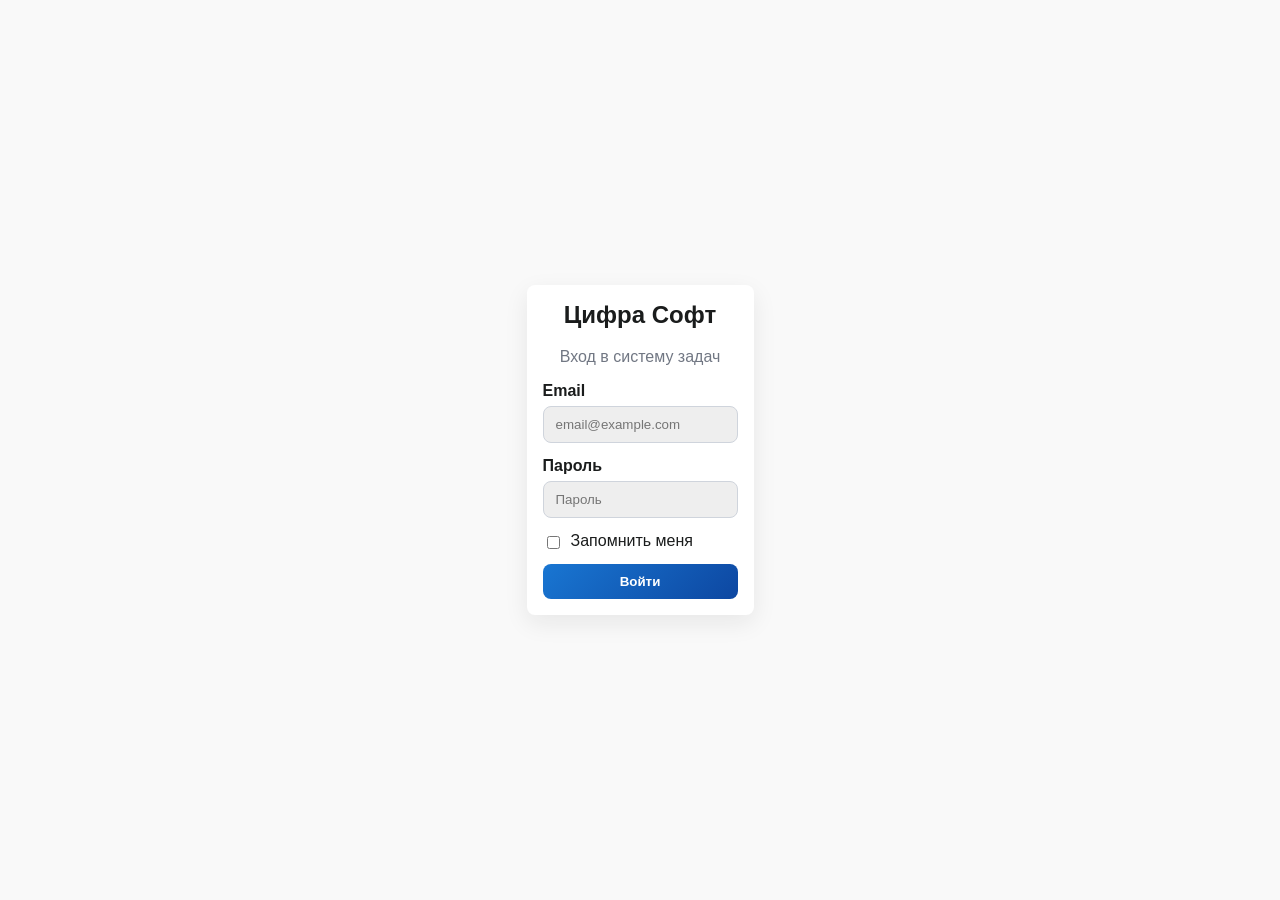
<file: public/login.html>
<!DOCTYPE html>
<html lang="ru">
<head>
    <meta charset="UTF-8" />
    <meta name="viewport" content="width=device-width, initial-scale=1.0" />
    <title>Вход — Цифра Софт</title>
    <link rel="stylesheet" href="css/style.css" />
    <style>
        .login-form { max-width: 400px; margin: 0 auto; }
        .login-form label { display: block; margin-bottom: 6px; font-weight: 600; }
        .login-form input {
            width: 100%; padding: 10px 12px; border-radius: var(--radius);
            border: 1px solid #cfd4dc; margin-bottom: 14px;
        }
        .login-error { color: #c62828; margin-bottom: 12px; font-size: 14px; }
        .hidden { display: none; }
        .remember-row {
            display: flex;
            align-items: center;
            gap: 8px;
            margin-bottom: 14px;
        }
        .remember-row input {
            width: auto;
            margin-bottom: 0;
        }
        .remember-row label {
            margin-bottom: 0;
            font-weight: normal;
        }
    </style>
</head>
<body>
    <main class="login-wrap">
        <section class="card login-form">
            <h1 style="text-align:center;margin-top:0">Цифра Софт</h1>
            <p class="muted" style="text-align:center">Вход в систему задач</p>
            <div id="loginError" class="login-error hidden"></div>
            <form id="loginForm">
                <label for="email">Email</label>
                <input id="email" name="email" type="email" placeholder="email@example.com" autocomplete="username" required />
                <label for="password">Пароль</label>
                <input id="password" name="password" type="password" placeholder="Пароль" autocomplete="current-password" required />
                <div class="remember-row">
                    <input type="checkbox" id="rememberMe" />
                    <label for="rememberMe">Запомнить меня</label>
                </div>
                <button type="submit" class="btn btn-primary" style="width:100%">Войти</button>
            </form>
        </section>
    </main>

    <script src="js/auth.js"></script>
    <script>
        (async function () {
            // Проверяем, есть ли уже активная сессия
            const TOKEN_KEY = "cifra_soft_token";
            const USER_KEY = "cifra_soft_user";
            
            let token = localStorage.getItem(TOKEN_KEY);
            let user = localStorage.getItem(USER_KEY);
            
            if (!token || !user) {
                token = sessionStorage.getItem(TOKEN_KEY);
                user = sessionStorage.getItem(USER_KEY);
            }
            
            if (token && user) {
                // Проверяем валидность токена
                try {
                    const res = await fetch("https://cifra-tasks.onrender.com/api/auth/me", {
                        headers: { "Authorization": `Bearer ${token}` }
                    });
                    if (res.ok) {
                        window.location.href = "dashboard.html";
                        return;
                    }
                } catch(e) {
                    // Токен невалидный, чистим
                    localStorage.removeItem(TOKEN_KEY);
                    localStorage.removeItem(USER_KEY);
                    sessionStorage.removeItem(TOKEN_KEY);
                    sessionStorage.removeItem(USER_KEY);
                }
            }
            
            // Восстанавливаем последний email если есть
            const lastEmail = localStorage.getItem("last_user_email");
            if (lastEmail) {
                document.getElementById("email").value = lastEmail;
                document.getElementById("password").focus();
            }
            
            const form = document.getElementById("loginForm");
            const emailInput = document.getElementById("email");
            const passwordInput = document.getElementById("password");
            const rememberCheckbox = document.getElementById("rememberMe");
            const errorDiv = document.getElementById("loginError");
            
            // Если пользователь уже вводил email и ставил галочку "Запомнить меня" ранее
            const lastRemember = localStorage.getItem("last_remember_me");
            if (lastRemember === "true") {
                rememberCheckbox.checked = true;
            }
            
            form.addEventListener("submit", async (e) => {
                e.preventDefault();
                errorDiv.classList.add("hidden");
                errorDiv.textContent = "";
                
                const email = emailInput.value.trim().toLowerCase();
                const password = passwordInput.value;
                const rememberMe = rememberCheckbox.checked;
                
                if (!email || !password) {
                    errorDiv.textContent = "Заполните email и пароль";
                    errorDiv.classList.remove("hidden");
                    return;
                }
                
                try {
                    const res = await fetch("https://cifra-tasks.onrender.com/api/auth/login", {
                        method: "POST",
                        headers: { "Content-Type": "application/json" },
                        body: JSON.stringify({ email, password }),
                    });
                    const data = await res.json();
                    
                    if (!res.ok || !data.success) {
                        throw new Error(data.message || "Ошибка входа");
                    }
                    
                    // Сохраняем последний email (всегда, независимо от чекбокса)
                    localStorage.setItem("last_user_email", email);
                    localStorage.setItem("last_remember_me", rememberMe);
                    
                    // Сохраняем токен и данные пользователя
                    if (rememberMe) {
                        localStorage.setItem("cifra_soft_token", data.token);
                        localStorage.setItem("cifra_soft_user", JSON.stringify(data.user));
                        // Чистим sessionStorage если там что-то было
                        sessionStorage.removeItem("cifra_soft_token");
                        sessionStorage.removeItem("cifra_soft_user");
                    } else {
                        sessionStorage.setItem("cifra_soft_token", data.token);
                        sessionStorage.setItem("cifra_soft_user", JSON.stringify(data.user));
                        // Чистим localStorage если там что-то было
                        localStorage.removeItem("cifra_soft_token");
                        localStorage.removeItem("cifra_soft_user");
                    }
                    
                    window.location.href = "dashboard.html";
                } catch (err) {
                    errorDiv.textContent = err.message || "Ошибка входа";
                    errorDiv.classList.remove("hidden");
                }
            });
        })();
    </script>
</body>
</html>
</file>
<file: public/css/style.css>
:root {
  --primary: #1976d2;
  --primary-dark: #0d47a1;
  --bg: #f9f9f9;
  --surface: #ffffff;
  --surface-soft: #eeeeee;
  --text: #1a1c1c;
  --muted: #717783;
  --radius: 8px;
  --shadow: 0 8px 24px rgba(26, 28, 28, 0.08);
}

* {
  box-sizing: border-box;
}

body {
  margin: 0;
  font-family: Inter, "Segoe UI", Roboto, Arial, sans-serif;
  background: var(--bg);
  color: var(--text);
}

a {
  color: inherit;
  text-decoration: none;
}

.container {
  max-width: 1280px;
  margin: 0 auto;
  padding: 20px;
}

.topbar {
  background: var(--surface);
  box-shadow: var(--shadow);
  position: sticky;
  top: 0;
  z-index: 50;
}

.topbar-inner {
  display: flex;
  align-items: center;
  justify-content: space-between;
  gap: 16px;
  padding: 14px 20px;
}

.brand {
  font-weight: 700;
  color: var(--primary-dark);
}

.nav {
  display: flex;
  flex-wrap: wrap;
  gap: 8px;
}

.nav a {
  padding: 8px 12px;
  border-radius: var(--radius);
  color: var(--muted);
}

.nav a.active,
.nav a:hover {
  background: #eaf3fe;
  color: var(--primary-dark);
}

.page-title {
  margin: 0 0 16px;
}

.grid {
  display: grid;
  gap: 16px;
}

.grid-3 {
  grid-template-columns: repeat(3, minmax(0, 1fr));
}

.grid-2 {
  grid-template-columns: repeat(2, minmax(0, 1fr));
}

.card {
  background: var(--surface);
  border-radius: var(--radius);
  box-shadow: var(--shadow);
  padding: 16px;
}

.metric {
  font-size: 34px;
  font-weight: 700;
  color: var(--primary-dark);
}

.muted {
  color: var(--muted);
}

.btn {
  border: 0;
  border-radius: var(--radius);
  padding: 10px 14px;
  cursor: pointer;
  font-weight: 600;
}

.btn-primary {
  color: #fff;
  background: linear-gradient(135deg, var(--primary), var(--primary-dark));
}

.btn-secondary {
  background: #e3edf8;
  color: var(--primary-dark);
}

.btn-danger {
  background: #fce8e8;
  color: #b71c1c;
}

.toolbar {
  display: flex;
  flex-wrap: wrap;
  gap: 10px;
  align-items: center;
  margin-bottom: 12px;
}

input,
select,
textarea {
  border: 0;
  border-radius: var(--radius);
  padding: 9px 10px;
  background: var(--surface-soft);
  width: 100%;
}

table {
  width: 100%;
  border-collapse: collapse;
}

th,
td {
  text-align: left;
  padding: 12px 8px;
}

th {
  color: var(--muted);
  font-size: 12px;
  text-transform: uppercase;
  letter-spacing: 0.04em;
}

tr:nth-child(even) td {
  background: #fafafa;
}

.login-wrap {
  min-height: 100vh;
  display: grid;
  place-items: center;
  padding: 20px;
}

.role-cards {
  display: grid;
  grid-template-columns: repeat(3, minmax(220px, 1fr));
  gap: 18px;
  width: 100%;
  max-width: 980px;
}

.role-card {
  background: #fff;
  border-radius: var(--radius);
  box-shadow: var(--shadow);
  padding: 24px;
  cursor: pointer;
}

.role-card:hover {
  transform: translateY(-2px);
}

.status-chip {
  display: inline-block;
  padding: 4px 10px;
  border-radius: 999px;
  font-size: 12px;
  font-weight: 600;
}

.status-new { background: #e3f2fd; color: #0d47a1; }
.status-progress { background: #fff3e0; color: #e65100; }
.status-review { background: #ede7f6; color: #4527a0; }
.status-done { background: #e8f5e9; color: #1b5e20; }
.status-overdue { background: #ffebee; color: #b71c1c; }

.task-overdue td {
  border-left: 3px solid #b71c1c;
  background: #fff5f5 !important;
}

.dashboard-grid {
  display: grid;
  grid-template-columns: 2fr 1fr;
  gap: 16px;
}

.widget-list {
  list-style: none;
  margin: 0;
  padding: 0;
}

.widget-list li {
  padding: 8px 0;
  border-bottom: 1px dashed #d9e3ef;
}

.widget-list li:last-child {
  border-bottom: 0;
}

.metric-danger { color: #b71c1c; }
.metric-warn { color: #ef6c00; }

.calendar {
  display: grid;
  grid-template-columns: repeat(7, 1fr);
  gap: 6px;
}

.calendar-cell {
  background: #f2f5f9;
  border-radius: 6px;
  text-align: center;
  padding: 8px 0;
  font-size: 12px;
}

.calendar-cell.today {
  background: #1976d2;
  color: #fff;
  font-weight: 700;
}

.kanban {
  display: grid;
  grid-template-columns: repeat(4, minmax(240px, 1fr));
  gap: 14px;
}

.kanban-col {
  background: #f1f4f8;
  border-radius: var(--radius);
  padding: 12px;
  min-height: 420px;
}

.task-item {
  background: #fff;
  border-radius: var(--radius);
  padding: 10px;
  margin-bottom: 10px;
  box-shadow: var(--shadow);
  cursor: grab;
}

.modal {
  position: fixed;
  inset: 0;
  background: rgba(10, 25, 49, 0.45);
  display: none;
  align-items: center;
  justify-content: center;
  z-index: 100;
}

.modal.open { display: flex; }

.modal-content {
  width: min(620px, 95vw);
  background: #fff;
  border-radius: var(--radius);
  padding: 18px;
  box-shadow: var(--shadow);
}

.hidden {
  display: none !important;
}

@media (max-width: 1024px) {
  .grid-3, .grid-2, .role-cards, .kanban { grid-template-columns: 1fr; }
  .dashboard-grid { grid-template-columns: 1fr; }
}

/* ========== КАНБАН СТИЛИ ========== */

.kanban-container {
    display: flex;
    flex-direction: column;
    gap: 20px;
}

.kanban-header {
    display: flex;
    justify-content: space-between;
    align-items: center;
    flex-wrap: wrap;
    gap: 12px;
}

.kanban-filters {
    display: flex;
    flex-wrap: wrap;
    gap: 16px;
    align-items: flex-end;
    padding: 12px 16px;
    background: var(--surface);
    border-radius: var(--radius);
    box-shadow: var(--shadow);
}

.filter-group {
    display: flex;
    flex-direction: column;
    gap: 4px;
}

.filter-group label {
    font-size: 12px;
    font-weight: 600;
    color: var(--muted);
}

.filter-group select {
    min-width: 140px;
    padding: 6px 10px;
}

.kanban-columns {
    display: flex;
    gap: 16px;
    overflow-x: auto;
    padding-bottom: 8px;
}

.kanban-column {
    flex: 1;
    min-width: 280px;
    background: #f1f4f8;
    border-radius: var(--radius);
    display: flex;
    flex-direction: column;
    max-height: 70vh;
}

.column-header {
    display: flex;
    justify-content: space-between;
    align-items: center;
    padding: 12px;
    background: #f1f4f8;
    border-radius: var(--radius) var(--radius) 0 0;
    font-weight: 600;
}

.column-header h3 {
    margin: 0;
    font-size: 14px;
}

.column-count {
    background: rgba(0,0,0,0.1);
    padding: 2px 8px;
    border-radius: 12px;
    font-size: 12px;
    margin-left: 8px;
}

.add-task-btn {
    background: none;
    border: none;
    font-size: 18px;
    cursor: pointer;
    color: var(--muted);
    padding: 4px 8px;
    border-radius: 4px;
}

.add-task-btn:hover {
    background: rgba(0,0,0,0.05);
    color: var(--primary);
}

.column-tasks {
    flex: 1;
    overflow-y: auto;
    min-height: 200px;
    padding: 8px;
    display: flex;
    flex-direction: column;
    gap: 8px;
}

.column-tasks.drag-over {
    background: rgba(25, 118, 210, 0.1);
}

.empty-column {
    text-align: center;
    color: var(--muted);
    padding: 24px;
    font-size: 12px;
}

.task-card {
    background: white;
    border-radius: 8px;
    padding: 10px;
    box-shadow: 0 1px 3px rgba(0,0,0,0.1);
    cursor: grab;
    transition: all 0.2s ease;
}

.task-card:hover {
    box-shadow: 0 4px 12px rgba(0,0,0,0.15);
    transform: translateY(-1px);
}

.task-card.dragging {
    opacity: 0.5;
    cursor: grabbing;
}

.task-card-title {
    font-weight: 500;
    margin-bottom: 8px;
}

.task-card-title a {
    color: var(--text);
    text-decoration: none;
}

.task-card-title a:hover {
    color: var(--primary);
    text-decoration: underline;
}

.task-card-labels {
    display: flex;
    flex-wrap: wrap;
    gap: 4px;
    margin-bottom: 8px;
}

.task-label {
    font-size: 10px;
    padding: 2px 6px;
    border-radius: 4px;
    font-weight: 500;
}

.task-card-footer {
    display: flex;
    justify-content: space-between;
    align-items: center;
    margin-top: 8px;
}

.task-card-avatar {
    width: 28px;
    height: 28px;
    border-radius: 50%;
    display: flex;
    align-items: center;
    justify-content: center;
    font-size: 12px;
    font-weight: 600;
    color: white;
}

.task-card-deadline {
    font-size: 11px;
    color: var(--muted);
}

.task-card-deadline.overdue {
    color: #c62828;
    font-weight: 600;
}

.kanban-swimlanes {
    display: flex;
    flex-direction: column;
    gap: 24px;
}

.swimlane {
    background: var(--surface);
    border-radius: var(--radius);
    box-shadow: var(--shadow);
    overflow: hidden;
}

.swimlane-header {
    display: flex;
    align-items: center;
    gap: 12px;
    padding: 12px 16px;
    background: #f5f7fa;
    border-bottom: 1px solid #e0e4e8;
}

.swimlane-avatar {
    width: 32px;
    height: 32px;
    border-radius: 50%;
    display: flex;
    align-items: center;
    justify-content: center;
    font-size: 14px;
    font-weight: 600;
    color: white;
}

.swimlane-name {
    font-weight: 600;
    flex: 1;
}

.swimlane-count {
    font-size: 12px;
    color: var(--muted);
    background: #e0e4e8;
    padding: 2px 8px;
    border-radius: 12px;
}

.swimlane-columns {
    padding: 16px;
    overflow-x: auto;
}

.kanban-board-inline {
    display: flex;
    gap: 12px;
    min-width: fit-content;
}

.kanban-column-small {
    min-width: 220px;
    background: #f1f4f8;
    border-radius: 8px;
    display: flex;
    flex-direction: column;
}

.column-header-small {
    padding: 8px 12px;
    font-size: 12px;
    font-weight: 600;
    background: #f1f4f8;
    border-radius: 8px 8px 0 0;
}

.column-tasks-small {
    padding: 8px;
    display: flex;
    flex-direction: column;
    gap: 8px;
    min-height: 150px;
}

.modal-form {
    display: flex;
    flex-direction: column;
    gap: 12px;
}

.modal-form label {
    font-weight: 600;
    font-size: 13px;
    margin-bottom: -4px;
}

.modal-form input, .modal-form select, .modal-form textarea {
    width: 100%;
    padding: 8px 10px;
}

.labels-selector {
    display: flex;
    flex-wrap: wrap;
    gap: 8px;
    margin-top: 4px;
}

.label-option {
    display: flex;
    align-items: center;
    gap: 4px;
    cursor: pointer;
}

.label-option input {
    width: auto;
    margin: 0;
}

.modal-buttons {
    display: flex;
    justify-content: flex-end;
    gap: 12px;
    margin-top: 20px;
}

.drag-loading {
    position: fixed;
    bottom: 20px;
    right: 20px;
    background: var(--primary);
    color: white;
    padding: 8px 12px;
    border-radius: 20px;
    font-size: 14px;
    z-index: 1000;
}

.kanban-empty {
    text-align: center;
    padding: 40px;
    color: var(--muted);
}

@media (max-width: 1024px) {
    .kanban-columns {
        flex-direction: column;
    }
    .kanban-column {
        max-height: none;
    }
}

/* Дополнительные стили для страницы проектов */
.project-card {
    display: flex;
    flex-direction: column;
    gap: 8px;
}

.project-meta {
    display: flex;
    flex-wrap: wrap;
    gap: 12px;
    font-size: 12px;
    color: var(--muted);
    margin: 8px 0;
}

.project-meta-item {
    background: #f5f7fa;
    padding: 2px 8px;
    border-radius: 12px;
}

.project-actions {
    display: flex;
    flex-wrap: wrap;
    gap: 8px;
    margin-top: 8px;
}

.project-actions .btn {
    padding: 6px 12px;
    font-size: 13px;
}

.empty-projects {
    text-align: center;
    padding: 48px 24px;
    grid-column: span 3;
}

.empty-projects .btn {
    margin-top: 16px;
}

/* Дополнительные стили для дашборда */
.calendar-cell.has-task {
    background: #bbdef5;
    font-weight: 600;
    cursor: pointer;
}

.calendar-cell.has-task:hover {
    background: #90caf9;
}

/* Адаптация для маленьких экранов */
@media (max-width: 768px) {
    .dashboard-grid {
        grid-template-columns: 1fr;
    }
    
    .metric {
        font-size: 28px;
    }
}

/* ========== АРХИВ СТИЛИ ========== */

.archive-tabs {
    display: flex;
    gap: 8px;
    border-bottom: 1px solid #e0e4e8;
    margin-bottom: 20px;
}

.archive-tabs .tab-btn {
    background: none;
    border: none;
    padding: 10px 20px;
    font-size: 14px;
    font-weight: 500;
    color: var(--muted);
    cursor: pointer;
    border-radius: var(--radius) var(--radius) 0 0;
    transition: all 0.2s;
}

.archive-tabs .tab-btn:hover {
    background: #f5f7fa;
    color: var(--primary-dark);
}

.archive-tabs .tab-btn.active {
    color: var(--primary);
    border-bottom: 2px solid var(--primary);
}

.archive-content {
    min-height: 300px;
}

.archive-list {
    display: flex;
    flex-direction: column;
    gap: 12px;
}

.archive-item {
    display: flex;
    justify-content: space-between;
    align-items: flex-start;
    padding: 16px;
    background: #fafafa;
    border-radius: var(--radius);
    border-left: 3px solid var(--muted);
    transition: all 0.2s;
}

.archive-item:hover {
    background: #f5f7fa;
    box-shadow: var(--shadow);
}

.archive-item-info {
    flex: 1;
}

.archive-item-info h3 {
    margin: 0 0 8px 0;
    font-size: 16px;
}

.archive-item-meta {
    display: flex;
    flex-wrap: wrap;
    gap: 16px;
    margin-top: 8px;
    font-size: 12px;
    color: var(--muted);
}

.archive-item-meta span {
    background: #eef2f5;
    padding: 2px 8px;
    border-radius: 12px;
}

.archive-item-actions {
    display: flex;
    gap: 8px;
    margin-left: 16px;
}

.notification-item {
    border-left-color: #ff9800;
}

.notification-text {
    font-size: 14px;
    line-height: 1.4;
}

.empty-archive {
    text-align: center;
    padding: 48px 24px;
    color: var(--muted);
}

.archive-toolbar {
    display: flex;
    justify-content: flex-end;
    margin-bottom: 16px;
}

/* Иконки в шапке */
.nav a {
    display: inline-flex;
    align-items: center;
    gap: 4px;
}

#archiveLink, #notificationsLink {
    position: relative;
}
</file>
